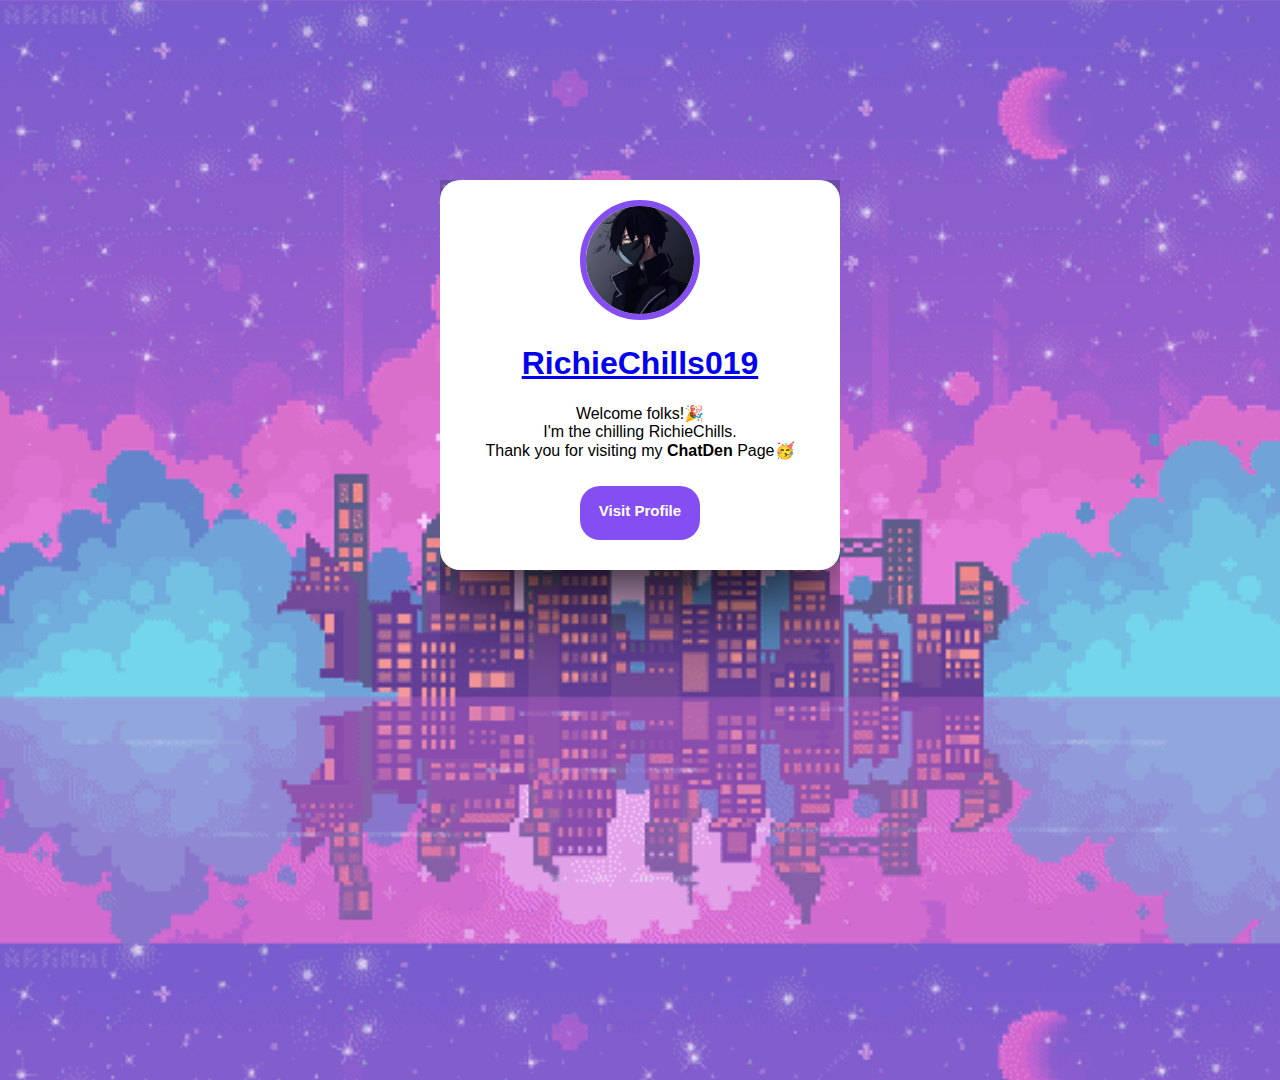
<file: Index.html>
<!DOCTYPE html>
<html lang="en">
<head>
    <meta charset="UTF-8">
    <meta name="viewport" content="width=device-width, initial-scale=1.0">
    <title>ChatDen Profile Invite</title>
    <link rel="stylesheet" href="IndexCSS.css">
</head>
<body>
  <div class="background-container">
        <div class="profile">
            <img class="avatar" src="Images/Pfp.jfif" alt="user-avatar">
            <h1><a href="Troll Page.html">RichieChills019</a></h1>
            <p>Welcome folks!🎉 <br> I'm the chilling RichieChills.<br>Thank you for visiting my <b>ChatDen</b> Page🥳</p>
            <button class="button" onclick="location.href='Troll Page.html';">Visit Profile</button>
        </div>
    </div>
</body>
</html>
</file>
<file: IndexCSS.css>
body {
  display: flex;
  flex-direction: column;
  align-items: center;
  justify-content: center;
  height: 100vh;
  margin: 0;
  background-color: #854ef3;
  font-family: 'Segoe UI', Tahoma, Geneva, Verdana, sans-serif;
  background-image: url("Images/Background GIF.webp");
  background-size: cover;
}

.profile {
  text-align: center;
  background: white;
  padding: 20px;
  border-radius: 20px;
  box-shadow: 0 20px 100px rgba(0, 0, 0, 1);
}

.background-container {
  position: relative;
  height: 100vh;
  width: 400px;
  overflow: hidden;
  top: 20%;
}

.background-container::before {
  content: "";
  position: absolute;
  top: 0;
  left: 0;
  width: 100%;
  height: 100%;
  z-index: -1;
}

.avatar {
  width: 30%;
  height: 30%;
  border: 6px solid #854ef3;
  border-radius: 50%;
}

h1 {
  color: #854ef3;
}

button {
  appearance: button;
  background-color: #854ef3;
  border: solid transparent;
  border-radius: 20px;
  border-width: 0 0 4px;
  box-sizing: border-box;
  color: #FFFFFF;
  cursor: pointer;
  display: inline-block;
  font-family: din-round, sans-serif;
  font-size: 15px;
  font-weight: 700;
  width: 120px;
  padding: 15px;
  margin: 10px;
  line-height: 20px; 
  text-align: center;
  overflow: hidden;  
}

button:hover {
  background-color: #aa55ee;
}
</file>
